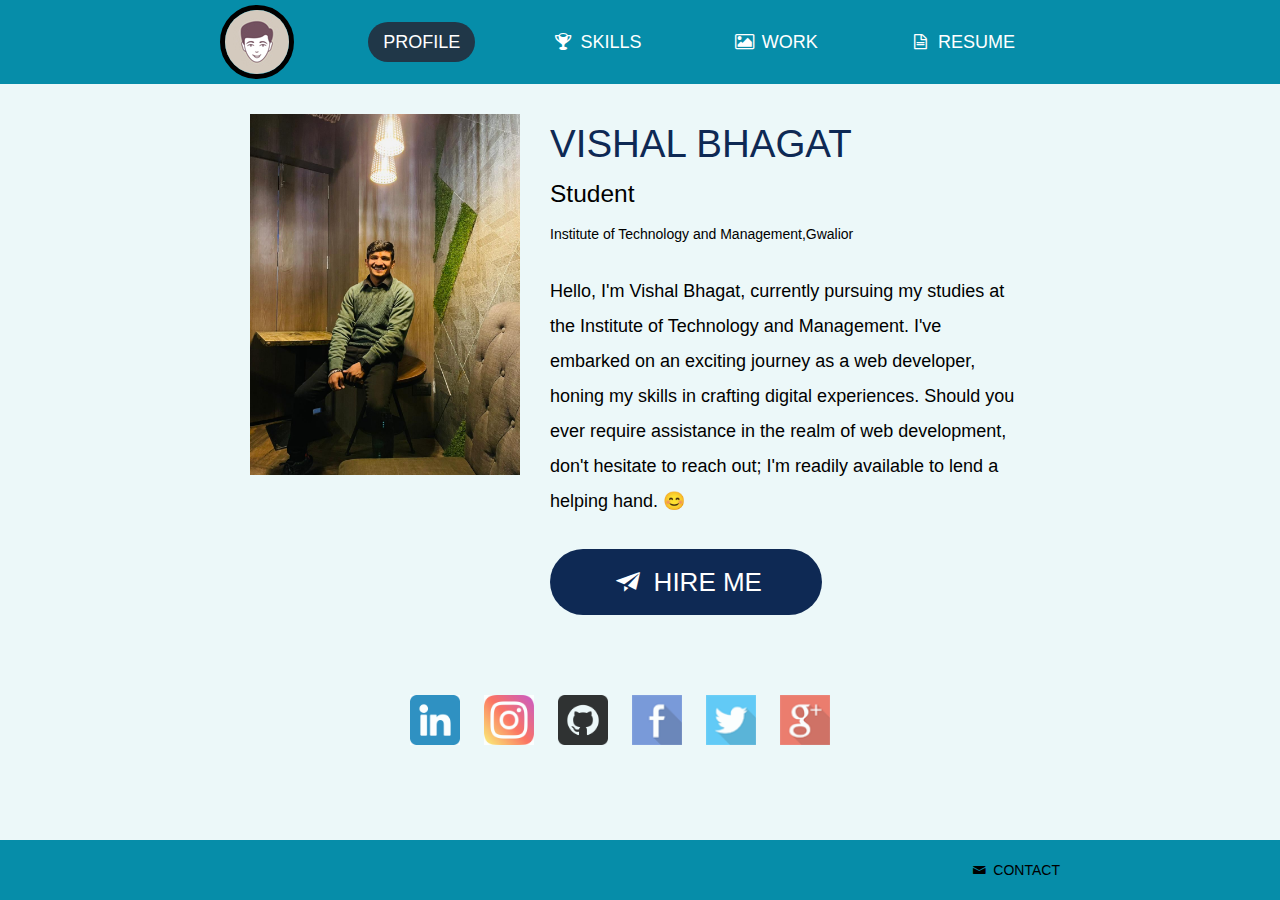
<file: index.html>
<!DOCTYPE html>
<html lang="en">
<head>
<title>Mini Portfolio</title>
<meta charset="utf-8">
<meta name="viewport" content="width=device-width, initial-scale=1.0">
<link href="css/bootstrap.css" rel="stylesheet">
<link href="css/style.css" rel="stylesheet">
<link href="font/css/fontello.css" rel="stylesheet">



<script src="https://ajax.googleapis.com/ajax/libs/jquery/3.6.4/jquery.min.js"></script>
    <script src="https://maxcdn.bootstrapcdn.com/bootstrap/3.4.1/js/bootstrap.min.js"></script>
    <link rel="stylesheet" href="https://cdnjs.cloudflare.com/ajax/libs/OwlCarousel2/2.3.4/assets/owl.carousel.min.css">
    <link rel="stylesheet"
        href="https://cdnjs.cloudflare.com/ajax/libs/OwlCarousel2/2.3.4/assets/owl.theme.default.css">
    <script src="https://cdnjs.cloudflare.com/ajax/libs/OwlCarousel2/2.2.1/owl.carousel.js"></script>



</head>
<body>
<div class="navbar">
  <div class="navbar-inner">
    <div class="container"> <a class="btn btn-navbar" data-toggle="collapse" data-target=".nav-collapse"> <span class="icon-bar"></span> <span class="icon-bar"></span> <span class="icon-bar"></span> </a> <a class="brand" href="index.html"><img src="img/user.jpg" alt=""></a>
      <ul class="nav nav-collapse pull-right">
        <li><a href="index.html" class="active"></i> Profile</a></li>
        <li><a href="skills.html"><i class="icon-trophy"></i> Skills</a></li>
        <li><a href="project.html"><i class="icon-picture"></i> Work</a></li>
        <li><a href="cv.html"><i class="icon-doc-text"></i> Resume</a></li>
      </ul>
      <div class="nav-collapse collapse"></div>
    </div>
  </div>
</div>
<div class="container profile">
  <div class="span3"> <img src="img/my.jpg" alt=""> </div>
  <div class="span5">
    <h1>VISHAL BHAGAT</h1>
      <h3>Student</h3>
      <h5 class="text-black">Institute of Technology and Management,Gwalior</h5>
      <p> Hello, I'm Vishal Bhagat, currently pursuing my studies at the Institute of Technology and Management. I've embarked on an exciting journey as a web developer, honing my skills in crafting digital experiences. Should you ever require assistance in the realm of web development, don't hesitate to reach out; I'm readily available to lend a helping hand. 😊</p>
    <a href="vibhuvishal80@gmail.com" class="hire-me"><i class="icon-paper-plane"></i> Hire Me </a> </div>
</div>
<div class="row social">
  <ul class="social-icons ">
    <li><a href="https://www.linkedin.com/in/vishal- bhagat-630933233"><img src="img/linkedin.jpg" alt=""></a></li>
    <li><a href="#"><img src="img/insta.jpg" alt=""></a></li>
    <li><a href="https://github.com/VishalBhagat19"><img src="img/github.png" alt=""></a></li>
    <li><a href="#"><img src="img/fb.png" alt=""></a></li>
    <li><a href="#"><img src="img/tw.png" alt=""></a></li>
    <li><a href="#"><img src="img/go.png" alt=""></a></li>

  </ul>
</div>
<div class="footer" href="css/bootstrap-responsive.css" rel="stylesheet" type="text/css">
  <div class="container">
    <p class="pull-left"><a href="http://dzyngiri.com"></a></p>
    <p class="pull-right"><a href="#myModal" role="button" data-toggle="modal"> <i class="icon-mail"></i> CONTACT</a></p>
  </div>
</div>
<div id="myModal" class="modal hide fade" tabindex="-1" role="dialog" aria-labelledby="myModalLabel" aria-hidden="true">
  <div class="modal-header">
    <button type="button" class="close" data-dismiss="modal" aria-hidden="true">×</button>
    <h3 id="myModalLabel"><i class="icon-mail"></i> Contact Me</h3>
  </div>
  <div class="modal-body">
    <form action="#">
      <input type="text" placeholder="Yopur Name">
      <input type="text" placeholder="Your Email">
      <input type="text" placeholder="Website (Optional)">
      <textarea rows="3" style="width:80%"></textarea>
      <br>
      <button type="submit" class="btn btn-large"><i class="icon-paper-plane"></i> SUBMIT</button>
    </form>
  </div>
</div>

<script>
$('#myModal').modal('hidden')
</script>
</body>
</html>
</file>
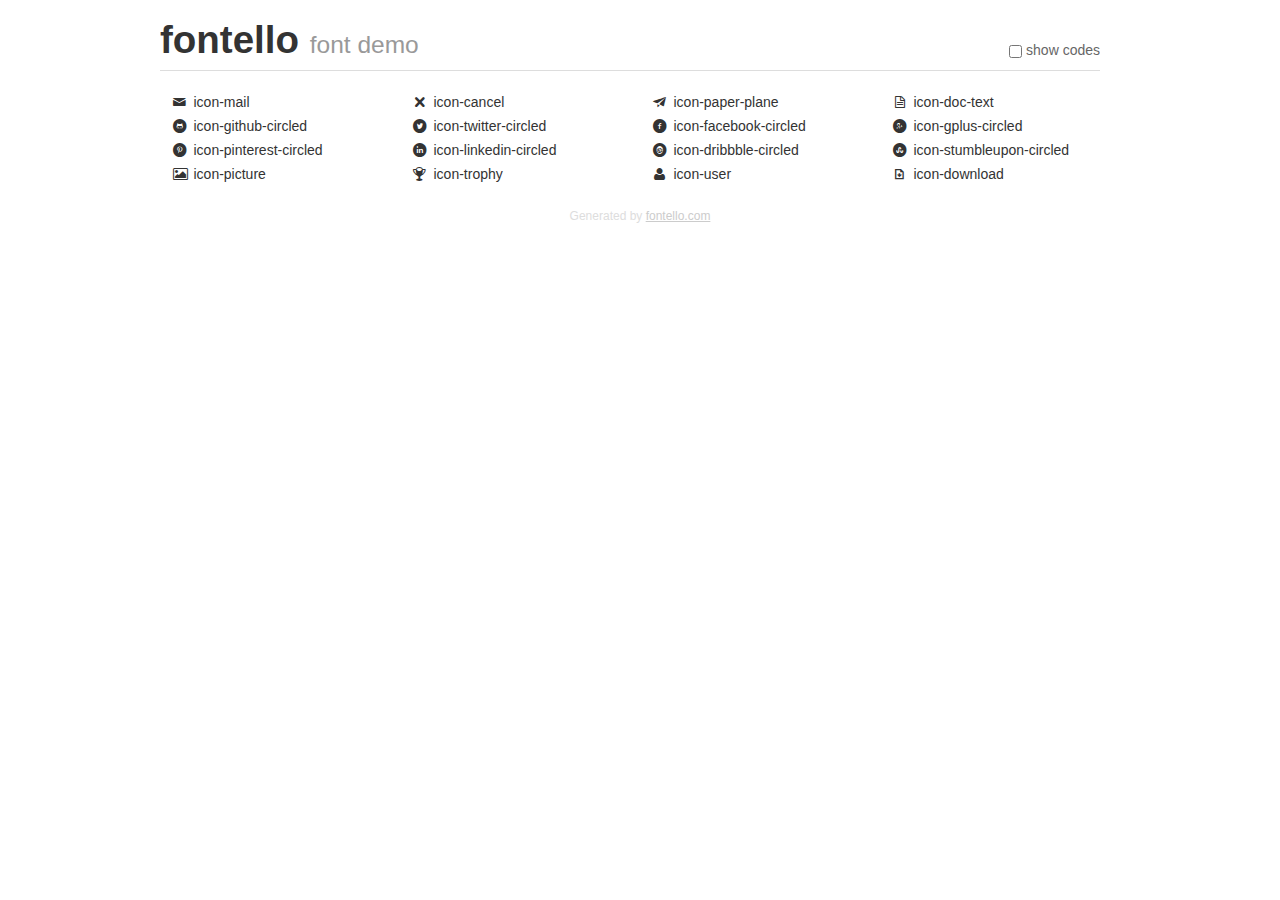
<file: font/demo.html>
<!DOCTYPE html>
<html>
  <head><!--[if lt IE 9]>
    <script src="http://html5shim.googlecode.com/svn/trunk/html5.js"></script><![endif]-->
    <meta charset="UTF-8"><style type="text/css">/*
 * Bootstrap v2.2.1
 *
 * Copyright 2012 Twitter, Inc
 * Licensed under the Apache License v2.0
 * http://www.apache.org/licenses/LICENSE-2.0
 *
 * Designed and built with all the love in the world @twitter by @mdo and @fat.
 */
.clearfix {
  *zoom: 1;
}
.clearfix:before,
.clearfix:after {
  display: table;
  content: "";
  line-height: 0;
}
.clearfix:after {
  clear: both;
}
html {
  font-size: 100%;
  -webkit-text-size-adjust: 100%;
  -ms-text-size-adjust: 100%;
}
a:focus {
  outline: thin dotted #333;
  outline: 5px auto -webkit-focus-ring-color;
  outline-offset: -2px;
}
a:hover,
a:active {
  outline: 0;
}
button,
input,
select,
textarea {
  margin: 0;
  font-size: 100%;
  vertical-align: middle;
}
button,
input {
  *overflow: visible;
  line-height: normal;
}
button::-moz-focus-inner,
input::-moz-focus-inner {
  padding: 0;
  border: 0;
}
body {
  margin: 0;
  font-family: "Helvetica Neue", Helvetica, Arial, sans-serif;
  font-size: 14px;
  line-height: 20px;
  color: #333;
  background-color: #fff;
}
a {
  color: #08c;
  text-decoration: none;
}
a:hover {
  color: #005580;
  text-decoration: underline;
}
.row {
  margin-left: -20px;
  *zoom: 1;
}
.row:before,
.row:after {
  display: table;
  content: "";
  line-height: 0;
}
.row:after {
  clear: both;
}
[class*="span"] {
  float: left;
  min-height: 1px;
  margin-left: 20px;
}
.container,
.navbar-static-top .container,
.navbar-fixed-top .container,
.navbar-fixed-bottom .container {
  width: 940px;
}
.span12 {
  width: 940px;
}
.span11 {
  width: 860px;
}
.span10 {
  width: 780px;
}
.span9 {
  width: 700px;
}
.span8 {
  width: 620px;
}
.span7 {
  width: 540px;
}
.span6 {
  width: 460px;
}
.span5 {
  width: 380px;
}
.span4 {
  width: 300px;
}
.span3 {
  width: 220px;
}
.span2 {
  width: 140px;
}
.span1 {
  width: 60px;
}
[class*="span"].pull-right,
.row-fluid [class*="span"].pull-right {
  float: right;
}
.container {
  margin-right: auto;
  margin-left: auto;
  *zoom: 1;
}
.container:before,
.container:after {
  display: table;
  content: "";
  line-height: 0;
}
.container:after {
  clear: both;
}
p {
  margin: 0 0 10px;
}
.lead {
  margin-bottom: 20px;
  font-size: 21px;
  font-weight: 200;
  line-height: 30px;
}
small {
  font-size: 85%;
}
h1 {
  margin: 10px 0;
  font-family: inherit;
  font-weight: bold;
  line-height: 20px;
  color: inherit;
  text-rendering: optimizelegibility;
}
h1 small {
  font-weight: normal;
  line-height: 1;
  color: #999;
}
h1 {
  line-height: 40px;
}
h1 {
  font-size: 38.5px;
}
h1 small {
  font-size: 24.5px;
}
body {
  margin-top: 90px;
}
.header {
  position: fixed;
  top: 0;
  left: 50%;
  margin-left: -480px;
  background-color: #fff;
  border-bottom: 1px solid #ddd;
  padding-top: 10px;
  z-index: 10;
}
.footer {
  color: #ddd;
  font-size: 12px;
  text-align: center;
  margin-top: 20px;
}
.footer a {
  color: #ccc;
  text-decoration: underline;
}
.the-icons {
  font-size: 14px;
  line-height: 24px;
}
.switch {
  position: absolute;
  right: 0;
  bottom: 10px;
  color: #666;
}
.switch input {
  margin-right: 0.3em;
}
.codesOn .i-name {
  display: none;
}
.codesOn .i-code {
  display: inline;
}
.i-code {
  display: none;
}
</style>
    <link rel="stylesheet" href="css/fontello.css">
    <link rel="stylesheet" href="css/animation.css"><!--[if IE 7]>
    <link rel="stylesheet" href="css/fontello-ie7.css"><![endif]-->
    <script>
      function toggleCodes(on) {
        var obj = document.getElementById('icons');
        
        if (on) {
          obj.className += ' codesOn';
        } else {
          obj.className = obj.className.replace(' codesOn', '');
        }
      }
      
    </script>
  </head>
  <body>
    <div class="container header">
      <h1>
        fontello
         <small>font demo</small>
      </h1>
      <label class="switch">
        <input type="checkbox" onclick="toggleCodes(this.checked)">show codes
      </label>
    </div>
    <div id="icons" class="container">
      <div class="row">
        <div title="Code: 0xe806" class="the-icons span3"><i class="icon-mail"></i> <span class="i-name">icon-mail</span><span class="i-code">0xe806</span></div>
        <div title="Code: 0xe80f" class="the-icons span3"><i class="icon-cancel"></i> <span class="i-name">icon-cancel</span><span class="i-code">0xe80f</span></div>
        <div title="Code: 0xe804" class="the-icons span3"><i class="icon-paper-plane"></i> <span class="i-name">icon-paper-plane</span><span class="i-code">0xe804</span></div>
        <div title="Code: 0xe803" class="the-icons span3"><i class="icon-doc-text"></i> <span class="i-name">icon-doc-text</span><span class="i-code">0xe803</span></div>
      </div>
      <div class="row">
        <div title="Code: 0xe80e" class="the-icons span3"><i class="icon-github-circled"></i> <span class="i-name">icon-github-circled</span><span class="i-code">0xe80e</span></div>
        <div title="Code: 0xe808" class="the-icons span3"><i class="icon-twitter-circled"></i> <span class="i-name">icon-twitter-circled</span><span class="i-code">0xe808</span></div>
        <div title="Code: 0xe807" class="the-icons span3"><i class="icon-facebook-circled"></i> <span class="i-name">icon-facebook-circled</span><span class="i-code">0xe807</span></div>
        <div title="Code: 0xe809" class="the-icons span3"><i class="icon-gplus-circled"></i> <span class="i-name">icon-gplus-circled</span><span class="i-code">0xe809</span></div>
      </div>
      <div class="row">
        <div title="Code: 0xe80a" class="the-icons span3"><i class="icon-pinterest-circled"></i> <span class="i-name">icon-pinterest-circled</span><span class="i-code">0xe80a</span></div>
        <div title="Code: 0xe80b" class="the-icons span3"><i class="icon-linkedin-circled"></i> <span class="i-name">icon-linkedin-circled</span><span class="i-code">0xe80b</span></div>
        <div title="Code: 0xe80c" class="the-icons span3"><i class="icon-dribbble-circled"></i> <span class="i-name">icon-dribbble-circled</span><span class="i-code">0xe80c</span></div>
        <div title="Code: 0xe80d" class="the-icons span3"><i class="icon-stumbleupon-circled"></i> <span class="i-name">icon-stumbleupon-circled</span><span class="i-code">0xe80d</span></div>
      </div>
      <div class="row">
        <div title="Code: 0xe802" class="the-icons span3"><i class="icon-picture"></i> <span class="i-name">icon-picture</span><span class="i-code">0xe802</span></div>
        <div title="Code: 0xe801" class="the-icons span3"><i class="icon-trophy"></i> <span class="i-name">icon-trophy</span><span class="i-code">0xe801</span></div>
        <div title="Code: 0xe800" class="the-icons span3"><i class="icon-user"></i> <span class="i-name">icon-user</span><span class="i-code">0xe800</span></div>
        <div title="Code: 0xe805" class="the-icons span3"><i class="icon-download"></i> <span class="i-name">icon-download</span><span class="i-code">0xe805</span></div>
      </div>
    </div>
    <div class="container footer">Generated by <a href="http://fontello.com">fontello.com</a></div>
  </body>
</html>
</file>
<file: font/css/fontello.css>
@font-face {
  font-family: 'fontello';
  src: url('../font/fontello.eot?87773380');
  src: url('../font/fontello.eot?87773380#iefix') format('embedded-opentype'),
       url('../font/fontello.woff?87773380') format('woff'),
       url('../font/fontello.ttf?87773380') format('truetype'),
       url('../font/fontello.svg?87773380#fontello') format('svg');
  font-weight: normal;
  font-style: normal;
}
/* Chrome hack: SVG is rendered more smooth in Windozze. 100% magic, uncomment if you need it. */
/* Note, that will break hinting! In other OS-es font will be not as sharp as it could be */
/*
@media screen and (-webkit-min-device-pixel-ratio:0) {
  @font-face {
    font-family: 'fontello';
    src: url('../font/fontello.svg?87773380#fontello') format('svg');
  }
}
*/
 
 [class^="icon-"]:before, [class*=" icon-"]:before {
  font-family: "fontello";
  font-style: normal;
  font-weight: normal;
  speak: none;
 
  display: inline-block;
  text-decoration: inherit;
  width: 1em;
  margin-right: .2em;
  text-align: center;
  /* opacity: .8; */
 
  /* For safety - reset parent styles, that can break glyph codes*/
  font-variant: normal;
  text-transform: none;
     
  /* fix buttons height, for twitter bootstrap */
  line-height: 1em;
 
  /* Animation center compensation - margins should be symmetric */
  /* remove if not needed */
  margin-left: .2em;
 
  /* you can be more comfortable with increased icons size */
  /* font-size: 120%; */
 
  /* Uncomment for 3D effect */
  /* text-shadow: 1px 1px 1px rgba(127, 127, 127, 0.3); */
}
 
.icon-mail:before { content: '\e806'; } /* '' */
.icon-cancel:before { content: '\e80f'; } /* '' */
.icon-paper-plane:before { content: '\e804'; } /* '' */
.icon-doc-text:before { content: '\e803'; } /* '' */
.icon-github-circled:before { content: '\e80e'; } /* '' */
.icon-twitter-circled:before { content: '\e808'; } /* '' */
.icon-facebook-circled:before { content: '\e807'; } /* '' */
.icon-gplus-circled:before { content: '\e809'; } /* '' */
.icon-pinterest-circled:before { content: '\e80a'; } /* '' */
.icon-linkedin-circled:before { content: '\e80b'; } /* '' */
.icon-dribbble-circled:before { content: '\e80c'; } /* '' */
.icon-stumbleupon-circled:before { content: '\e80d'; } /* '' */
.icon-picture:before { content: '\e802'; } /* '' */
.icon-trophy:before { content: '\e801'; } /* '' */
.icon-user:before { content: '\e800'; } /* '' */
.icon-download:before { content: '\e805'; } /* '' */
</file>
<file: font/css/fontello-ie7.css>
[class^="icon-"], [class*=" icon-"] {
  font-family: 'fontello';
  font-style: normal;
  font-weight: normal;
 
  /* fix buttons height */
  line-height: 1em;
 
  /* you can be more comfortable with increased icons size */
  /* font-size: 120%; */
}
 
.icon-mail { *zoom: expression( this.runtimeStyle['zoom'] = '1', this.innerHTML = '&#xe806;&nbsp;'); }
.icon-cancel { *zoom: expression( this.runtimeStyle['zoom'] = '1', this.innerHTML = '&#xe80f;&nbsp;'); }
.icon-paper-plane { *zoom: expression( this.runtimeStyle['zoom'] = '1', this.innerHTML = '&#xe804;&nbsp;'); }
.icon-doc-text { *zoom: expression( this.runtimeStyle['zoom'] = '1', this.innerHTML = '&#xe803;&nbsp;'); }
.icon-github-circled { *zoom: expression( this.runtimeStyle['zoom'] = '1', this.innerHTML = '&#xe80e;&nbsp;'); }
.icon-twitter-circled { *zoom: expression( this.runtimeStyle['zoom'] = '1', this.innerHTML = '&#xe808;&nbsp;'); }
.icon-facebook-circled { *zoom: expression( this.runtimeStyle['zoom'] = '1', this.innerHTML = '&#xe807;&nbsp;'); }
.icon-gplus-circled { *zoom: expression( this.runtimeStyle['zoom'] = '1', this.innerHTML = '&#xe809;&nbsp;'); }
.icon-pinterest-circled { *zoom: expression( this.runtimeStyle['zoom'] = '1', this.innerHTML = '&#xe80a;&nbsp;'); }
.icon-linkedin-circled { *zoom: expression( this.runtimeStyle['zoom'] = '1', this.innerHTML = '&#xe80b;&nbsp;'); }
.icon-dribbble-circled { *zoom: expression( this.runtimeStyle['zoom'] = '1', this.innerHTML = '&#xe80c;&nbsp;'); }
.icon-stumbleupon-circled { *zoom: expression( this.runtimeStyle['zoom'] = '1', this.innerHTML = '&#xe80d;&nbsp;'); }
.icon-picture { *zoom: expression( this.runtimeStyle['zoom'] = '1', this.innerHTML = '&#xe802;&nbsp;'); }
.icon-trophy { *zoom: expression( this.runtimeStyle['zoom'] = '1', this.innerHTML = '&#xe801;&nbsp;'); }
.icon-user { *zoom: expression( this.runtimeStyle['zoom'] = '1', this.innerHTML = '&#xe800;&nbsp;'); }
.icon-download { *zoom: expression( this.runtimeStyle['zoom'] = '1', this.innerHTML = '&#xe805;&nbsp;'); }
</file>
<file: css/style.css>
/*This stylesheet contains some custom class rather than Bootstrap*/
		

.navbar-inner{
	background-color:#068DA9;

}

a.brand img {
	border-radius:50%;
	border:5px solid black;
}
.profile, .skills, .work, .resume {
	padding:30px 0;
}
.profile h2, .skills h2, .work h2, .resume h2 {
	font-weight:normal;
	color: #0E2954;
}
/***** Profile *****/
	.profile h1 {
	color:#0E2954;
	font-weight: normal;
}
.profile h3 {
	color:black;
	font-weight: normal;
}
.profile p {
	color:black;
	font-size:18px;
	line-height: 35px;
	margin-top: 30px;
}
.profile .container .span5 {
	padding:40px 0;
}
a.hire-me {
	display: inline-block;
 *display: inline;
	padding:20px 60px;
	background:#0E2954;
	color:#fff;
	text-transform:uppercase;
	font-size:26px;
	margin:20px 0;
	-webkit-border-radius: 40px;
	-moz-border-radius: 40px;
	border-radius: 40px;
}
a.hire-me:hover {
	text-decoration:none;
	background:#11d170;
}
.social {
	text-align:center;
	padding-bottom:80px;
}
ul.social-icons {
	margin:20px 0;
}
ul.social-icons li {
	list-style:none;
	display:inline-block;
	margin:10px;
}
ul.social-icons li:first-child {
	margin-left:0;
}
ul.social-icons li a {
	opacity:0.8;
}
ul.social-icons li a:hover {
	opacity:1;
}
/***** Skills *****/
.skills .span3 {
	width:235px;
	overflow: hidden;
}
.skills .span5 {
	text-align:left;
	padding:47px 0;
}
.skills .ps, .skills .ai, .skills .html, .skills .css {
	padding:25px;
	width:100px;
	height:100px;
	-webkit-border-radius: 50%;
	-moz-border-radius: 50%;
	border-radius: 50%;
	text-align:center;
	/* border:8px solid #203748; */
	float:right;
	-webkit-transition: all 0.2s linear;
	-moz-transition: all 0.2s linear;
	-o-transition: all 0.2s linear;
	transition: all 0.2s linear;
}
.skills .ps {
	background:#30a5dc;
}
.skills .ai {
	background:#ee742b;
}
.skills .html {
	background:#f04949;
}
.skills .css {
	background:#a8c3f1;
}
.skills .ps:hover, .skills .ai:hover, .skills .html:hover, .skills .css:hover {
	border:8px solid black;
}
.skills .ps h3, .skills .ai h3, .skills .html h3, .skills .css h3 {
	color:black;
	font-size: 2.0em;
	font-weight: normal;
	line-height: 80px;
}
.skills .html h3, .skills .css h3 {
	font-size: 2.2em;
}
.expand-bg {
	background: none repeat scroll 0 0 #EAEDF2;
	border-radius:16px;
	height: 16px;
	margin-bottom: 15px;
	position: relative;
	padding: 0 2px;
}
.expand {
	border-radius: 10px;
	height: 4px;
	margin: 2px 0;
	padding: 4px 0 4px 5px;
	position: absolute;
}
.skills .span5 h3 {
	font-size: 18.5px;
	line-height: 15px;
	font-weight:normal;
	text-transform:uppercase;
}
.skills .span5 h3 span {
	float:right;
}
.ps2 {
	width:90%;
	background:#30a5dc;
	-moz-animation:html5 2s ease-out;
	-webkit-animation:html5 2s ease-out;
}
.ai2 {
	width:80%;
	background:#ee742b;
	-moz-animation:css3 2s ease-out;
	-webkit-animation:css3 2s ease-out;
}
.html2 {
	width:75%;
	background:#f04949;
	-moz-animation:jquery 2s ease-out;
	-webkit-animation:jquery 2s ease-out;
}
.css2 {
	width:85%;
	background:#0E2954;
	-moz-animation:photoshop 2s ease-out;
	-webkit-animation:photoshop 2s ease-out;
}
 @-moz-keyframes ps2 {
0% {
width:0px;
}
100% {
width:90%;
}
}
@-moz-keyframes ai2 {
0% {
width:0px;
}
100% {
width:80%;
}
}
@-moz-keyframes html2 {
0% {
width:0px;
}
100% {
width:75%;
}
}
@-moz-keyframes css2 {
0% {
width:0px;
}
100% {
width:85%;
}
}
 @-webkit-keyframes ps2 {
0% {
width:0px;
}
100% {
width:90%;
}
}
@-webkit-keyframes ai {
0% {
width:0px;
}
100% {
width:80%;
}
}
@-webkit-keyframes html {
0% {
width:0px;
}
100% {
width:75%;
}
}
@-webkit-keyframes css {
0% {
width:0px;
}
100% {
width:85%;
}
}
/**** Work container *****/
ul.work-images li {
	list-style:none;
	display:inline-block;
	margin: 8px 10px;
 background:
}
ul.work-images li:first-child {
	margin-left:0;
}
ul.social-icons li img{
	width: 50px;
	height: 20px;
}
ul.work-images li div {
	background:url(../img/eye.png) 50% 50% no-repeat;
	background-color: #f04949;
	-webkit-transition: all 0.2s linear;
	-moz-transition: all 0.2s linear;
	-o-transition: all 0.2s linear;
	transition: all 0.2s linear;
}
ul.work-images li img {
	-webkit-transition: all 0.2s linear;
	-moz-transition: all 0.2s linear;
	-o-transition: all 0.2s linear;
	transition: all 0.2s linear;
}
ul.work-images li img:hover {
	opacity:0.1;
}
/***** Resume container *****/
.resume h3 {
	margin:60px 0;
}
.resume .btn-center {
	text-align:center;
}
.footer {
	background-color:#068DA9;

	position: fixed;
	width: 100%;
	bottom:0;
}
.footer p {
	margin:20px 0;
}
.footer p a {
	color:black;
	text-decoration:none;
}
.footer p a:hover {
	color:#0E2954;
}



.card button{
	display: inline-block;
	/* *display: inline; */
	   padding:10px 20px;
	   background:#0E2954;
	   color:white;
	   text-transform:capitalize;
	   font-size:15px;
	   /* margin:20px 0; */
	   border-radius: 40px;
}
.card button:hover{
	background-color: #A2C579;
}
.card h3{
	font-weight: bold;
	color: #0E2954;
	text-decoration: underline;

}
</file>
<file: font/css/animation.css>
/*
   Animation example, for spinners
*/
.animate-spin {
  -moz-animation: spin 2s infinite linear;
  -o-animation: spin 2s infinite linear;
  -webkit-animation: spin 2s infinite linear;
  animation: spin 2s infinite linear;
  display: inline-block;
}
@-moz-keyframes spin {
  0% {
    -moz-transform: rotate(0deg);
    -o-transform: rotate(0deg);
    -webkit-transform: rotate(0deg);
    transform: rotate(0deg);
  }

  100% {
    -moz-transform: rotate(359deg);
    -o-transform: rotate(359deg);
    -webkit-transform: rotate(359deg);
    transform: rotate(359deg);
  }
}
@-webkit-keyframes spin {
  0% {
    -moz-transform: rotate(0deg);
    -o-transform: rotate(0deg);
    -webkit-transform: rotate(0deg);
    transform: rotate(0deg);
  }

  100% {
    -moz-transform: rotate(359deg);
    -o-transform: rotate(359deg);
    -webkit-transform: rotate(359deg);
    transform: rotate(359deg);
  }
}
@-o-keyframes spin {
  0% {
    -moz-transform: rotate(0deg);
    -o-transform: rotate(0deg);
    -webkit-transform: rotate(0deg);
    transform: rotate(0deg);
  }

  100% {
    -moz-transform: rotate(359deg);
    -o-transform: rotate(359deg);
    -webkit-transform: rotate(359deg);
    transform: rotate(359deg);
  }
}
@-ms-keyframes spin {
  0% {
    -moz-transform: rotate(0deg);
    -o-transform: rotate(0deg);
    -webkit-transform: rotate(0deg);
    transform: rotate(0deg);
  }

  100% {
    -moz-transform: rotate(359deg);
    -o-transform: rotate(359deg);
    -webkit-transform: rotate(359deg);
    transform: rotate(359deg);
  }
}
@keyframes spin {
  0% {
    -moz-transform: rotate(0deg);
    -o-transform: rotate(0deg);
    -webkit-transform: rotate(0deg);
    transform: rotate(0deg);
  }

  100% {
    -moz-transform: rotate(359deg);
    -o-transform: rotate(359deg);
    -webkit-transform: rotate(359deg);
    transform: rotate(359deg);
  }
}
</file>
